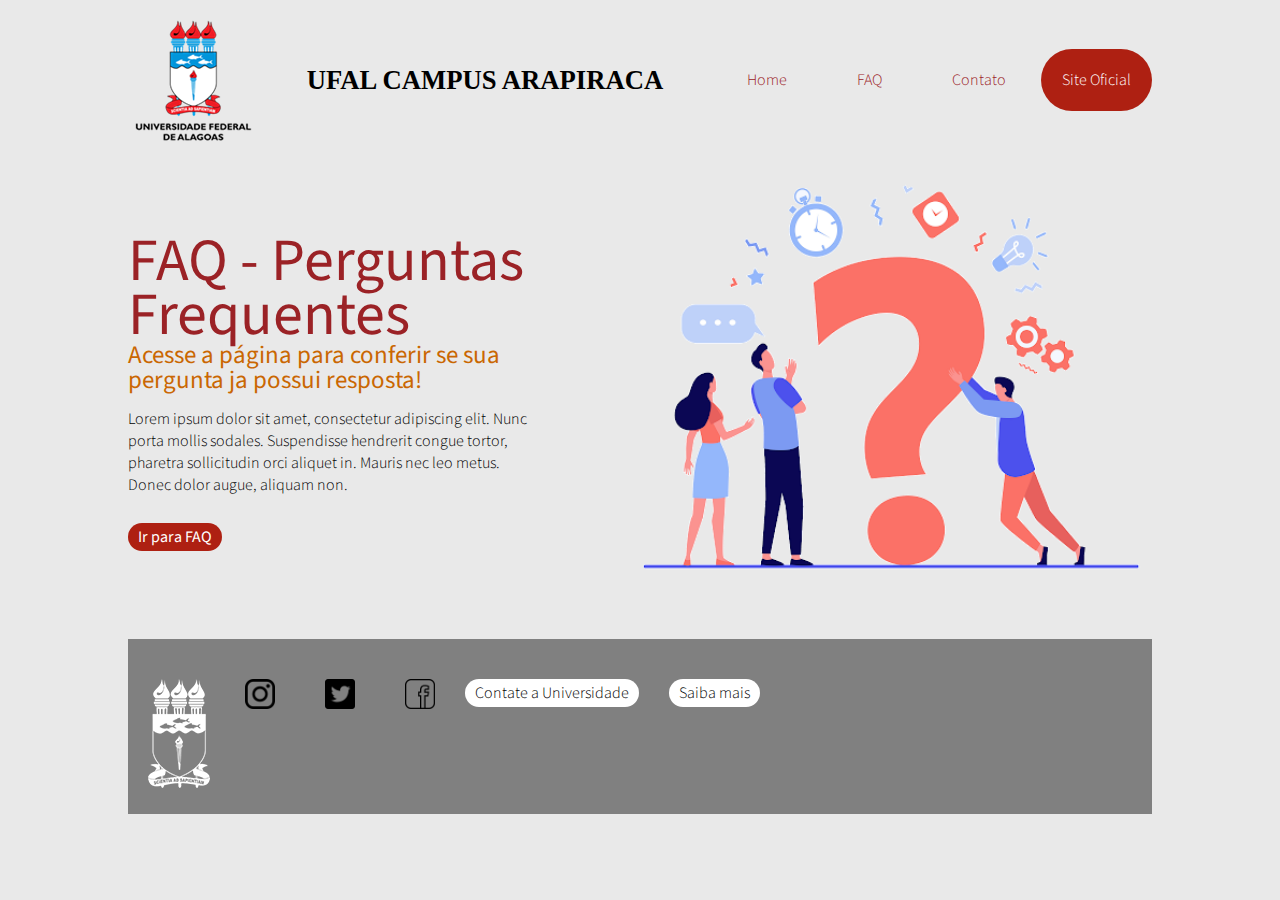
<file: index.html>
<!DOCTYPE html>
<html>
  <head>
    <meta charset="UTF-8">
    <meta name="viewport" content="width=device-width, initial-scale=1.0">
    <link rel="stylesheet" type="text/css" href="./assets/css/style.css">
    <title>Meu Site</title>
  </head>


  <body>
    <!--inicio header-->
    <header class="container">
      <section class="row">
        <img id="imagem-brasao" src="./assets/images/brasao.png" alt="Brasao UFAL">
      <p id="texto-header">UFAL CAMPUS ARAPIRACA</p>
      
        <!--inicio nav-->
      <nav>
        <ul>
          <a href="#">
            <li>Home</li>
          </a>
          <a href="./faq.html">
            <li>FAQ</li>
          </a>
          <a href="https://arapiraca.ufal.br/graduacao/ciencia-da-computacao">
            <li>Contato</li>
          </a>
          <a href="http://ufal.br" class="btn btn-ufal">
            <li>Site Oficial</li>
          </a>
        </ul>
      </nav>
      <!--Fim nav-->
      </section>
    </header>
    <!--Fim header-->

    <!--Container-->
    <main class="container">
      <section class="row faq1">
        <article>
            <h1>FAQ - Perguntas Frequentes</h1>
            <h2>Acesse a página para conferir se sua pergunta ja possui resposta!</h2>
            <p>
              Lorem ipsum dolor sit amet, consectetur adipiscing elit. 
              Nunc porta mollis sodales. 
              Suspendisse hendrerit congue tortor, pharetra sollicitudin orci aliquet in. 
              Mauris nec leo metus. Donec dolor augue, aliquam non.
            </p>
          <a href="./faq.html" class="btn btn-sm">Ir para FAQ</a>
        </article>
        <!--End article-->
        <figcaption>
          <img id="ask-img" src="./assets/images/ask.png" alt="Ilustracao
          pessoas fazendo pergunta">
        </figcaption>
        <!--End Section-->
      </section>
      <!--Container-->
    </main> 
    
    <!--footer-->
    <footer class="container">
        <ul class="row">
            <li>
              <img id="brasao-footer" src="./assets/images/brasao-branco.png" alt="Brasao UFAL">
            </li>
            <li>
            <a href="http://instagram.com/cpt.ufal.arapiraca">
              <img id="redes" src="./assets/images/logo_insta.png" alt="Instagram">
            </a>
            </li>
            <li>
              <a href="https://www.facebook.com/ufaloficial">
                <img id="redes" src="./assets/images/logotwitter.png" alt="Facebook">
              </a>
            </li>
            <li>
              <a href="https://twitter.com/ufaloficial">
                <img id="redes" src="./assets/images/logo_facebook.png" alt="Twitter">
              </a>
            </li>
            <a href="https://arapiraca.ufal.br/graduacao/ciencia-da-computacao">
              <li class="btn btn-ft">Contate a Universidade</li>
            </a>
            <a href="https://arapiraca.ufal.br/graduacao/ciencia-da-computacao">
              <li class="btn btn-ft">Saiba mais</li>
            </a>
      </ul>
    </footer>
  </body>
</html>
</file>
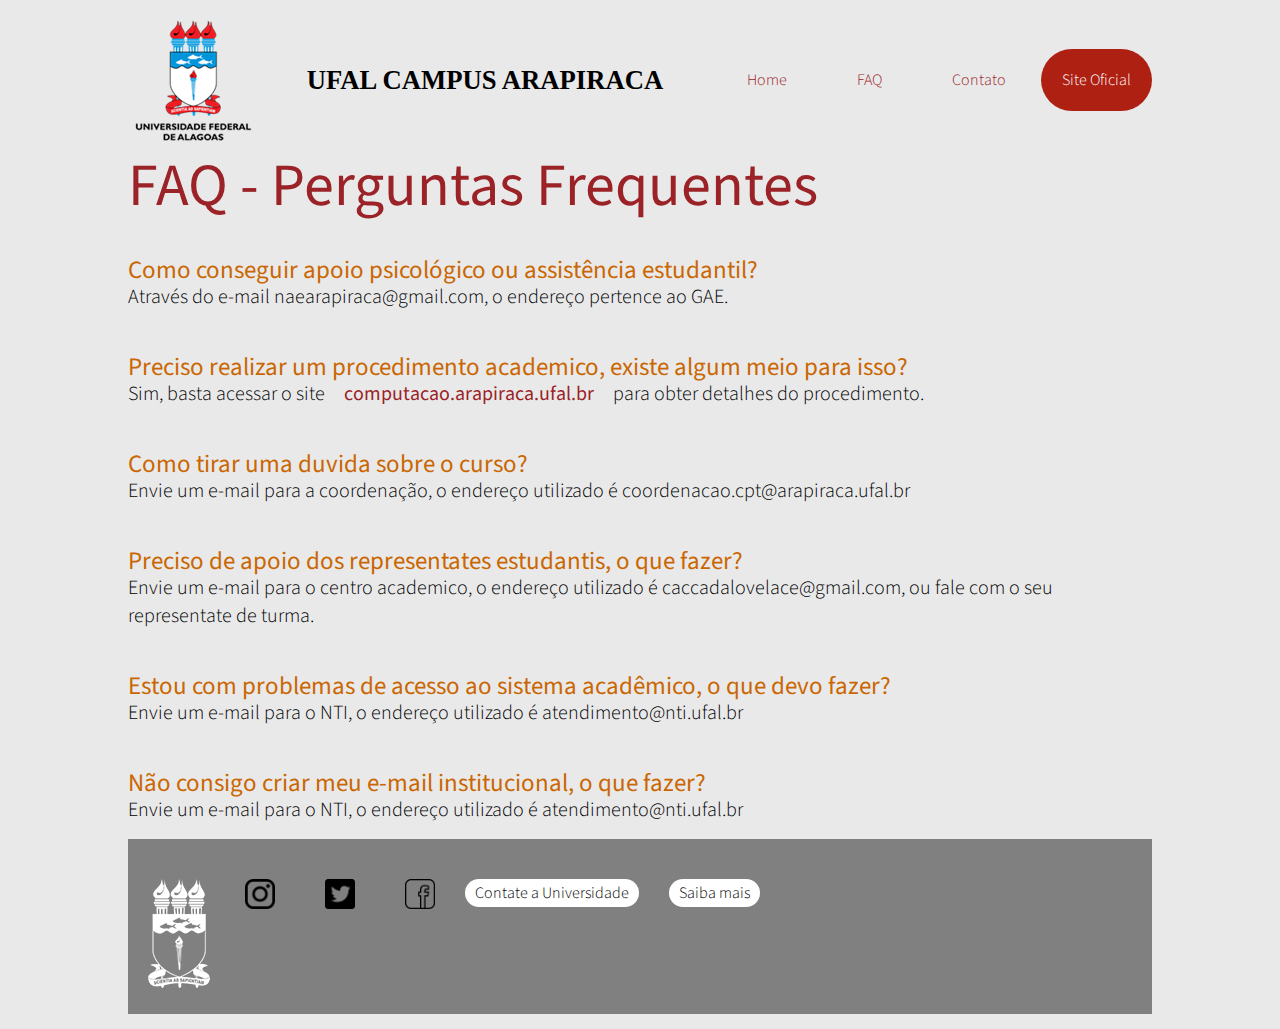
<file: faq.html>
<!DOCTYPE html>
<html>
  <head>
    <meta charset="UTF-8">
    <meta name="viewport" content="width=device-width, initial-scale=1.0">
    <link rel="stylesheet" type="text/css" href="./assets/css/style_faq.css">
    <title>FAQ</title>
  </head>


  <body>
    <!--inicio header-->
    <header class="container">
      <section class="row">
        <img id="imagem-brasao" src="./assets/images/brasao.png" alt="Brasao UFAL">
      <p id="texto-header">UFAL CAMPUS ARAPIRACA</p>
      
        <!--inicio nav-->
      <nav>
        <ul>
          <a href="./index.html">
            <li>Home</li>
          </a>
          <a href="./faq.html">
            <li>FAQ</li>
          </a>
          <a href="https://arapiraca.ufal.br/graduacao/ciencia-da-computacao">
            <li>Contato</li>
          </a>
          <a href="http://ufal.br" class="btn btn-ufal">
            <li>Site Oficial</li>
          </a>
        </ul>
      </nav>
      <!--Fim nav-->
      </section>
    </header>
    <!--Fim header-->

    <!--Container-->
    <main class="container">
      <section class="row faq-1">
        <article>
          <h1>FAQ - Perguntas Frequentes</h1>
          <br>
          <br>
          <h2>Como conseguir apoio psicológico ou assistência estudantil?</h2>
          <p>
            Através do e-mail naearapiraca@gmail.com, o endereço pertence ao GAE.
          </p>
          <br>
          <br>
          <h2>Preciso realizar um procedimento academico, existe algum meio para isso?</h2>
          <p>
            Sim, basta acessar o site 
            <a href="https://computacao.arapiraca.ufal.br/">computacao.arapiraca.ufal.br</a> 
            para obter detalhes do procedimento.
          </p>
          <br>
          <br>
          <h2>Como tirar uma duvida sobre o curso?</h2>
          <p>
            Envie um e-mail para a coordenação, 
            o endereço utilizado é coordenacao.cpt@arapiraca.ufal.br
          </p>
          <br>
          <br>
          <h2>Preciso de apoio dos representates estudantis, o que fazer?</h2>
          <p>
            Envie um e-mail para o centro academico, 
            o endereço utilizado é caccadalovelace@gmail.com, 
            ou fale com o seu representate de turma.
          </p>
          <br>
          <br>
          <h2>Estou com problemas de acesso ao sistema acadêmico, o que devo fazer?</h2>
          <p>
            Envie um e-mail para o NTI, 
            o endereço utilizado é atendimento@nti.ufal.br
          </p>
          <br>
          <br>
          <h2>Não consigo criar meu e-mail institucional, o que fazer?</h2>
          <p>
            Envie um e-mail para o NTI, 
            o endereço utilizado é atendimento@nti.ufal.br
          </p>
        </article>
        <!--End article-->
      </section>
      <!--Container-->
    </main> 
    
    <!--footer-->
    <footer class="container">
        <ul class="row">
            <li>
              <img id="brasao-footer" src="./assets/images/brasao-branco.png" alt="Brasao UFAL">
            </li>
            <li>
            <a href="http://instagram.com/cpt.ufal.arapiraca">
              <img id="redes" src="./assets/images/logo_insta.png" alt="Instagram">
            </a>
            </li>
            <li>
              <a href="https://www.facebook.com/ufaloficial">
                <img id="redes" src="./assets/images/logotwitter.png" alt="Facebook">
              </a>
            </li>
            <li>
              <a href="https://twitter.com/ufaloficial">
                <img id="redes" src="./assets/images/logo_facebook.png" alt="Twitter">
              </a>
            </li>
            <a href="https://arapiraca.ufal.br/graduacao/ciencia-da-computacao">
              <li class="btn btn-ft">Contate a Universidade</li>
            </a>
            <a href="https://arapiraca.ufal.br/graduacao/ciencia-da-computacao">
              <li class="btn btn-ft">Saiba mais</li>
            </a>
      </ul>
    </footer>
  </body>
</html>
</file>
<file: assets/css/style.css>
/*Fonte importada*/
@import url("https://fonts.googleapis.com/css2?family=Source+Sans+Pro:wght@200;300;400&display=swap");
/*Estilo header importado*/
@import "./header.css";

/*Importando botoes*/
@import "./buttons.css";

/*importando main*/
@import "./main.css";

/*importando footer*/
@import "./footer.css";

* {
  margin: 0;
  border: 0;
  padding: 0;
  font-size: 100%;
  font: inherit;
  vertical-align: baseline;
  text-decoration: none;
  font-family: "Source Sans Pro", sans-serif;
  font-weight: 300;
  list-style: none;
}
body {
  background-color: #e9e9e9;
}
.container {
  margin: 15px auto;
  width: 1024px;
  display: flex;
  flex-direction: column;
}
.row {
  display: flex;
  flex-direction: row;
}
</file>
<file: assets/css/style_faq.css>
/*Fonte importada*/
@import url("https://fonts.googleapis.com/css2?family=Source+Sans+Pro:wght@200;300;400&display=swap");
/*Estilo header importado*/
@import "./header.css";

/*Importando botoes*/
@import "./buttons.css";

/*importando main*/
@import "./main.css";

/*importando footer*/
@import "./footer.css";

* {
  margin: 0;
  border: 0;
  padding: 0;
  font-size: 100%;
  font: inherit;
  vertical-align: baseline;
  text-decoration: none;
  font-family: "Source Sans Pro", sans-serif;
  font-weight: 300;
  list-style: none;
}
body {
  background-color: #e9e9e9;
}
.container {
  margin: 15px auto;
  width: 1024px;
  display: flex;
  flex-direction: column;
}
.row {
  display: flex;
  flex-direction: row;
}
</file>
